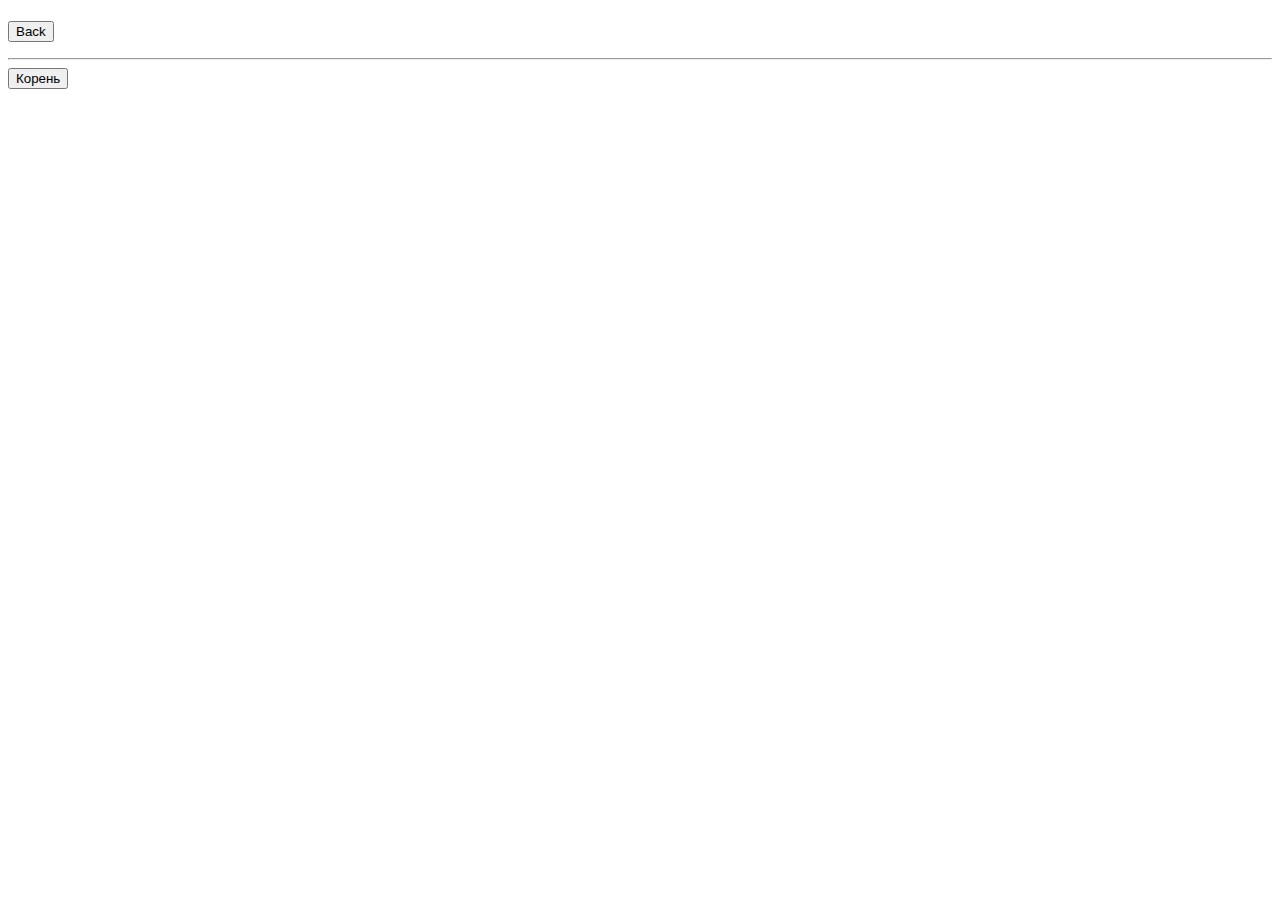
<file: index.htm>
<!DOCTYPE html>
<html lang="en">
<head>
    <meta charset="UTF-8">
    <meta name="viewport" content="width=device-width, initial-scale=1.0">
    <title>InfoC</title>
    <h1 id="name"></h1>
    <script type="text/javascript" src="script.js"></script>
</head>
<body>
    <button onclick="goBack()">Back</button><br>
    <p id="path" style="background-color: antiquewhite;"></p>
    <div id="content"></div>
    <hr>
    <div id="child_nodes">
        <button onclick="selectNodeById(1)">Корень</button>
    </div>
</body>
</html>
</file>
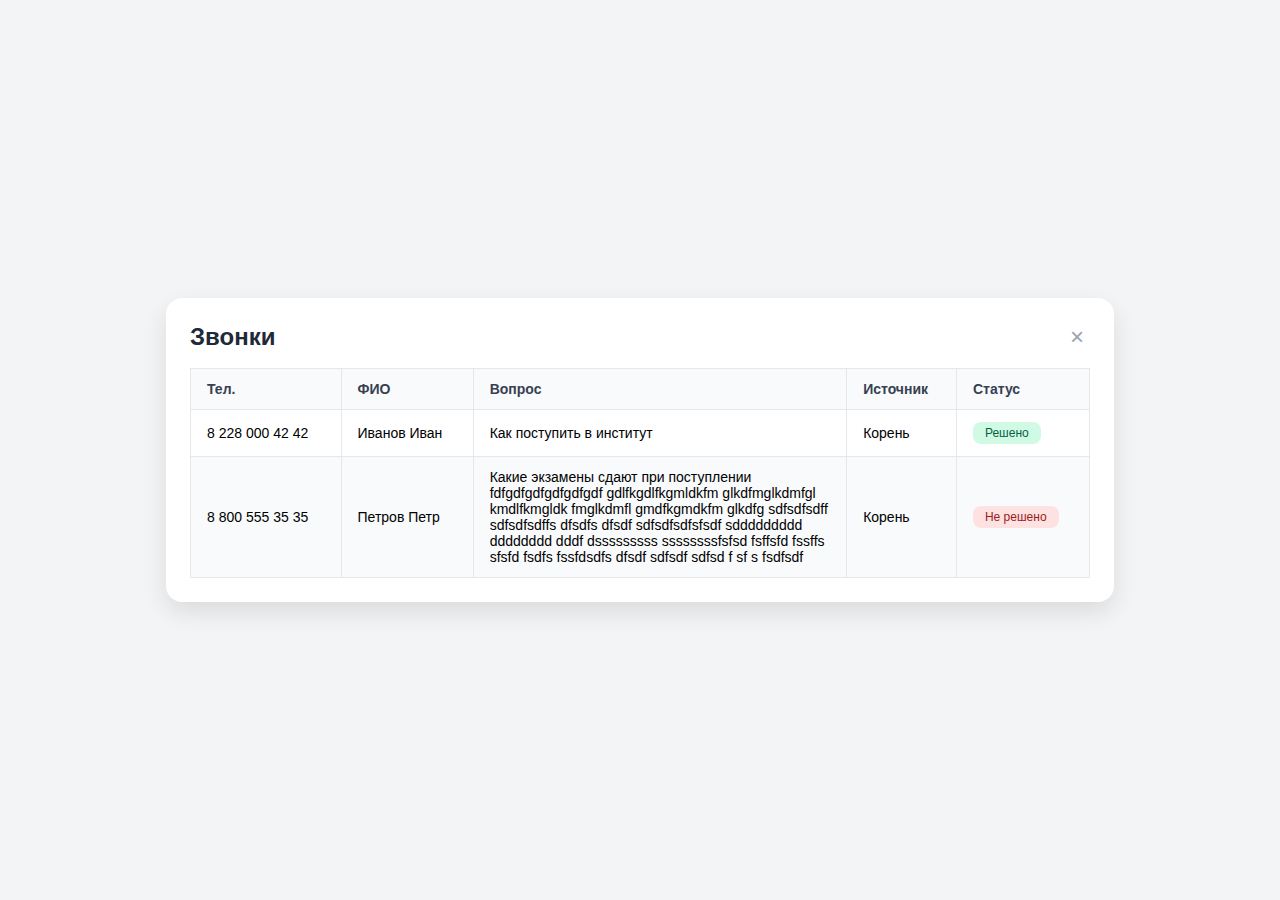
<file: d.htm>
<!DOCTYPE html>
<html lang="ru">
<head>
  <meta charset="UTF-8" />
  <meta name="viewport" content="width=device-width, initial-scale=1.0" />
  <title>Звонки</title>
  <style>
    body {
      background-color: #f3f4f6;
      font-family: Arial, sans-serif;
      display: flex;
      align-items: center;
      justify-content: center;
      min-height: 100vh;
      margin: 0;
    }

    .container {
      background-color: white;
      border-radius: 1rem;
      box-shadow: 0 10px 25px rgba(0, 0, 0, 0.1);
      max-width: 900px;
      width: 100%;
      padding: 24px;
    }

    .header {
      display: flex;
      justify-content: space-between;
      align-items: center;
      margin-bottom: 16px;
    }

    .header h2 {
      font-size: 1.5rem;
      font-weight: bold;
      color: #1f2937;
      margin: 0;
    }

    .close-button {
      font-size: 24px;
      color: #9ca3af;
      background: none;
      border: none;
      cursor: pointer;
    }

    .close-button:hover {
      color: #4b5563;
    }

    table {
      width: 100%;
      border-collapse: collapse;
      font-size: 14px;
    }

    th, td {
      padding: 12px 16px;
      border: 1px solid #e5e7eb;
      text-align: left;
      max-width: 300px;
    }

    thead {
      background-color: #f9fafb;
      color: #374151;
    }

    tr:nth-child(even) {
      background-color: #f9fafb;
    }

    .status-resolved {
      display: inline-block;
      background-color: #d1fae5;
      color: #065f46;
      font-size: 12px;
      padding: 4px 12px;
      border-radius: 8px;
    }

    .status-unresolved {
      display: inline-block;
      background-color: #fee2e2;
      color: #991b1b;
      font-size: 12px;
      padding: 4px 12px;
      border-radius: 8px;
    }
  </style>
</head>
<body>
  <div class="container">
    <div class="header">
      <h2>Звонки</h2>
      <button class="close-button">&times;</button>
    </div>
    <div class="table-wrapper">
      <table>
        <thead>
          <tr>
            <th>Тел.</th>
            <th>ФИО</th>
            <th>Вопрос</th>
            <th>Источник</th>
            <th>Статус</th>
          </tr>
        </thead>
        <tbody>
          <tr>
            <td>8 228 000 42 42</td>
            <td>Иванов Иван</td>
            <td>Как поступить в институт</td>
            <td>Корень</td>
            <td><span class="status-resolved">Решено</span></td>
          </tr>
          <tr>
            <td>8 800 555 35 35</td>
            <td>Петров Петр</td>
            <td>Какие экзамены сдают при поступлении fdfgdfgdfgdfgdfgdf gdlfkgdlfkgmldkfm glkdfmglkdmfgl kmdlfkmgldk fmglkdmfl gmdfkgmdkfm glkdfg
                sdfsdfsdff
                sdfsdfsdffs dfsdfs dfsdf sdfsdfsdfsfsdf sddddddddd dddddddd dddf dsssssssss ssssssssfsfsd fsffsfd fssffs sfsfd
                fsdfs fssfdsdfs dfsdf sdfsdf sdfsd f sf s fsdfsdf
            </td>
            <td>Корень</td>
            <td><span class="status-unresolved">Не решено</span></td>
          </tr>
        </tbody>
      </table>
    </div>
  </div>
</body>
</html>
</file>
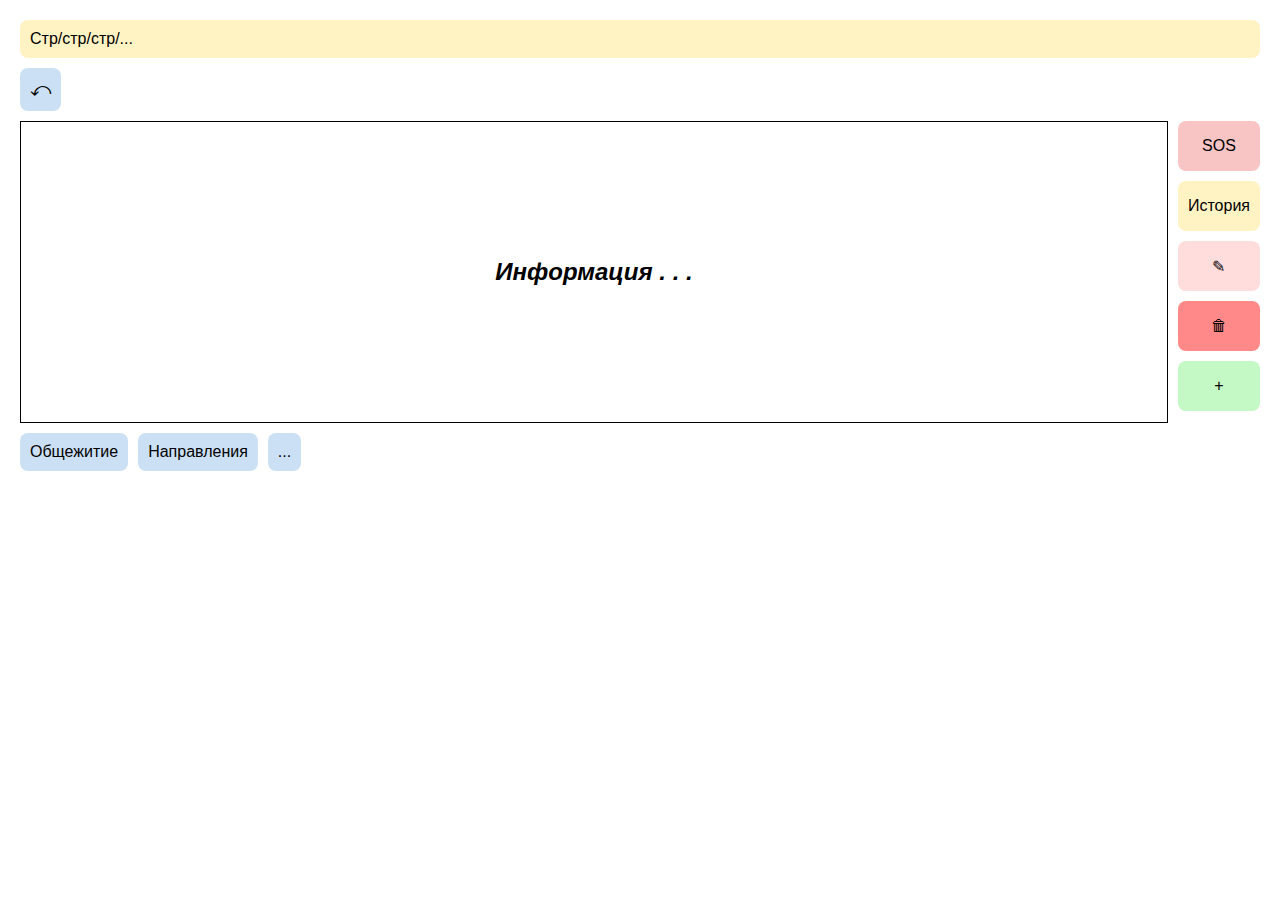
<file: test.html>
<!DOCTYPE html>
<html lang="ru">
<head>
  <meta charset="UTF-8">
  <title>Интерфейс</title>
  <style>
    body {
      font-family: Arial, sans-serif;
      background-color: white;
      margin: 0;
      padding: 20px;
    }

    .breadcrumb {
      background-color: #fff3c4;
      padding: 10px;
      border-radius: 8px;
      margin-bottom: 10px;
      /* width: fit-content; */
    }

    .container {
      display: flex;
      flex-direction: row;
      align-items: start;
    }

    .back-button {
      background-color: #cce0f5;
      border: none;
      border-radius: 8px;
      font-size: 20px;
      padding: 10px;
      cursor: pointer;
      margin-right: 10px;
      margin-bottom: 10px;
    }

    .main-box {
      flex-grow: 1;
      border: 1px solid black;
      height: 300px;
      display: flex;
      align-items: center;
      justify-content: center;
      font-size: 24px;
      font-style: italic;
    }

    .side-buttons {
      display: flex;
      flex-direction: column;
      gap: 10px;
      margin-left: 10px;
    }

    .side-buttons button {
      padding: 10px;
      border-radius: 8px;
      border: none;
      cursor: pointer;
      font-size: 16px;
      height: 50px; /* Uniform height */
    }

    .sos { background-color: #f8c4c4; }
    .history { background-color: #fff3c4; }
    .edit { background-color: #fdd; }
    .delete { background-color: #f88; }
    .add { background-color: #c4f8c4; }

    .bottom-buttons {
      display: flex;
      gap: 10px;
      margin-top: 10px;
    }

    .bottom-buttons button {
      padding: 10px;
      background-color: #cce0f5;
      border: none;
      border-radius: 8px;
      cursor: pointer;
      font-size: 16px;
    }
  </style>
</head>
<body>

  <div class="breadcrumb">Стр/стр/стр/...</div>
<button class="back-button">⤺</button>
  <div class="container">
    
    <div class="main-box"><strong>Информация . . .</strong></div>
    <div class="side-buttons">
      <button class="sos">SOS</button>
      <button class="history">История</button>
      <button class="edit">✎</button>
      <button class="delete">🗑</button>
      <button class="add">+</button>
    </div>
  </div>

  <div class="bottom-buttons">
    <button>Общежитие</button>
    <button>Направления</button>
    <button>...</button>
  </div>

</body>
</html>
</file>
